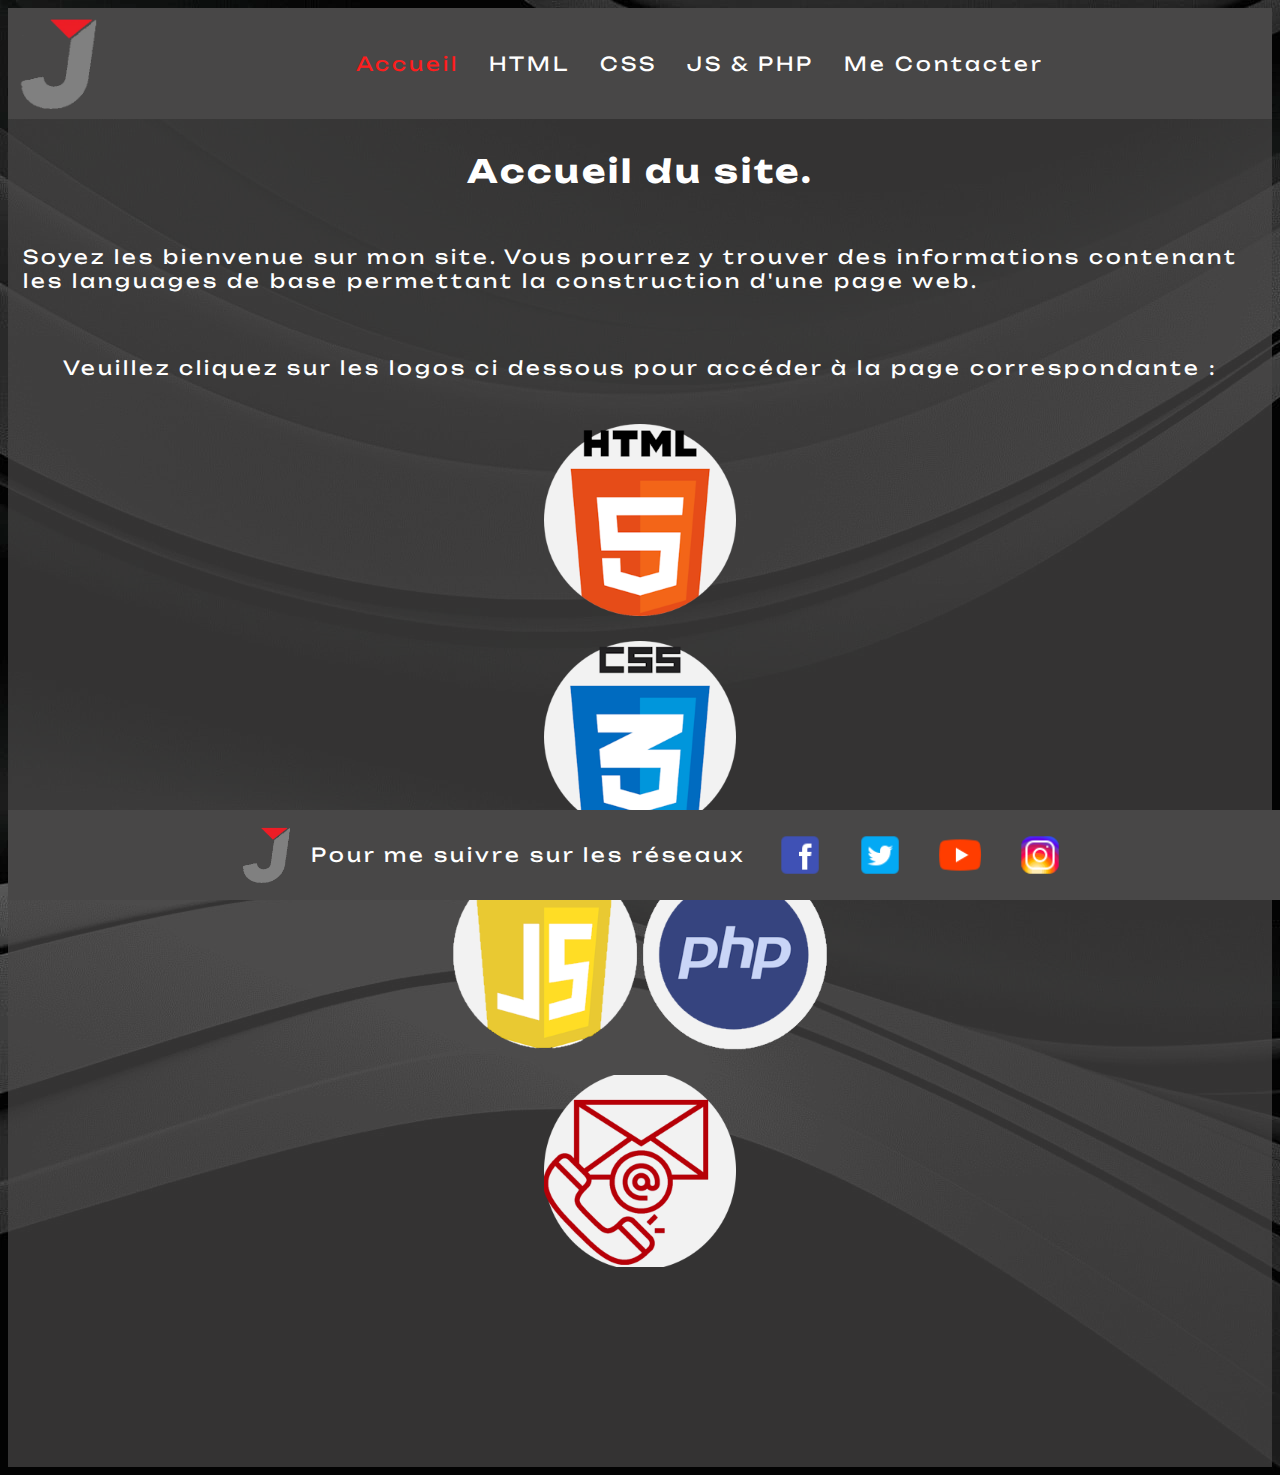
<file: index.html>
<!DOCTYPE html>
<html lang="fr">

<head>
    <meta charset="UTF-8">
    <meta name="viewport" content="width=device-width, initial-scale=1.0">
    <title>Page d'accueil</title>
    <link rel="stylesheet" href="./assets/css/style.css">
    <link rel="stylesheet" href="./assets/css/mainindex.css">
</head>

<body>
    <header>
        <img src="./assets/images/my_logo.webp" alt="Logo du site">
        <nav id="nav_bar">
            <ul>
                <li class="onglet_basic_active"><a href="./index.html">Accueil</a></li>
                <!-- class="onglet_basic_active" a changer à chaque page-->
                <li class="onglet_basic"><a href="./pages/2HTMLExplique.html">HTML</a></li>
                <li class="onglet_basic"><a href="./pages/3CSSExplique.html">CSS</a></li>
                <li class="onglet_basic"><a href="./pages/4JSPHP.html">JS & PHP</a></li>
                <li class="onglet_basic"><a href="./pages/5Contact.html">Me Contacter</a></li>
            </ul>
        </nav>
    </header>
    <main>
        <h1>Accueil du site.</h1>

        <div>
            <p>Soyez les bienvenue sur mon site. Vous pourrez y trouver des informations contenant les languages de base
                permettant la construction d'une page web.</p>
        </div>
        <div>
            <p>Veuillez cliquez sur les logos ci dessous pour accéder à la page correspondante :</p>
        </div>
        <div><a href="./pages/2HTMLExplique.html">
                <img src="./assets/images/html_logo.png" alt="logo-html">
            </a></div>
        <div><a href="./pages/3CSSExplique.html">
                <img src="/assets/images/css_logo.png" alt="logo-css">
            </a></div>
        <div><a href="./pages/4JSPHP.html">
                <img src="/assets/images/jsphp-logo.png" alt="logo-css">
            </a></div>
        <div><a href="./pages/5Contact.html">
                <img src="/assets/images/contactez-nous.png" alt="logo-contact">
            </a></div>



    </main>
    <footer>
        <img class="logodusite" src="./assets/images/my_logo.webp" alt="Logo du site">
        <p>Pour me suivre sur les réseaux</p>
        <ul class="sociaux">
            <li><a href="https://www.facebook.com/" target="_blank"><img src="./assets/images/logo-facebook.png"
                        alt="Facebook"></a></li>
            <li><a href="https://twitter.com/" target="_blank"><img src="./assets/images/logo-twiter.png"
                        alt="Twitter"></a></li>
            <li><a href="https://www.youtube.com/" target="_blank"><img src="./assets/images/logo-youtube.png"
                        alt="Youtube"></a></li>
            <li><a href="https://www.instagram.com/" target="_blank"><img src="./assets/images/logo-instagram.png"
                        alt="Instagram"></a></li>
        </ul>

    </footer>
</body>

</html>
</file>
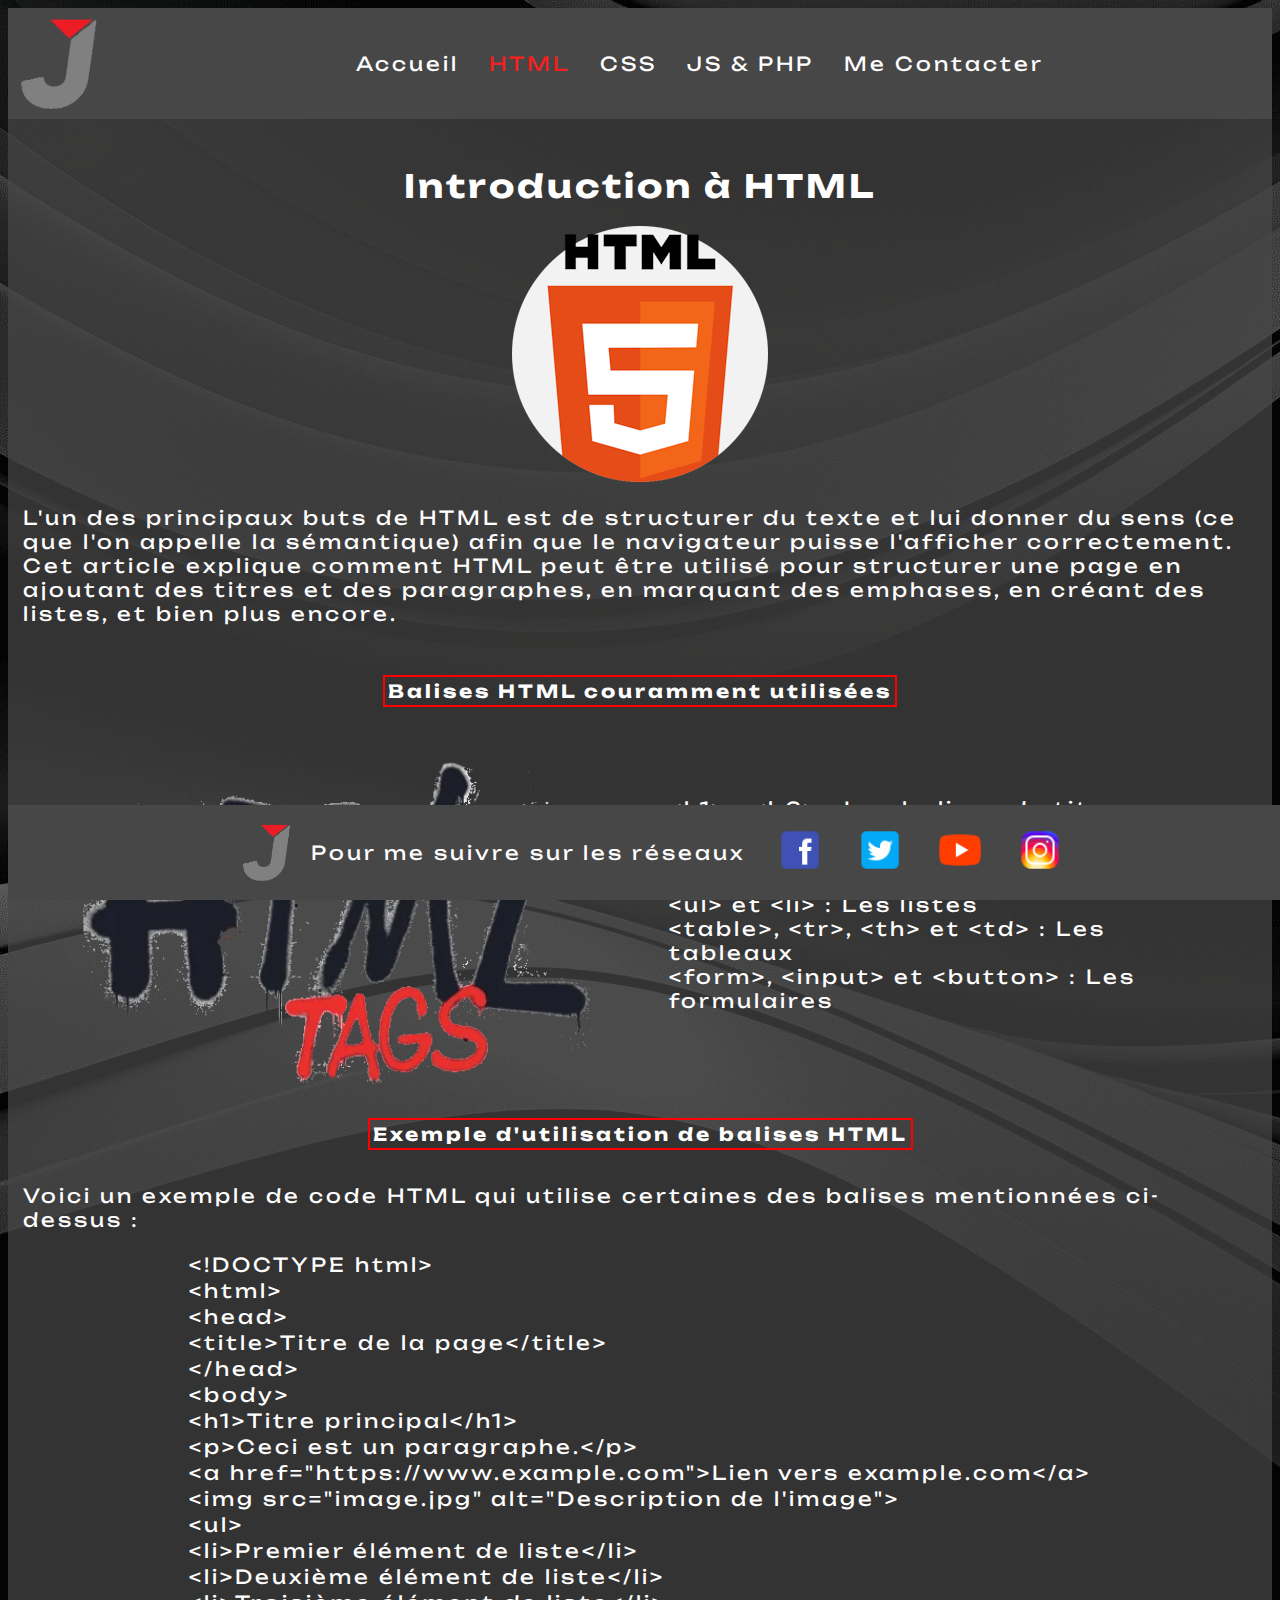
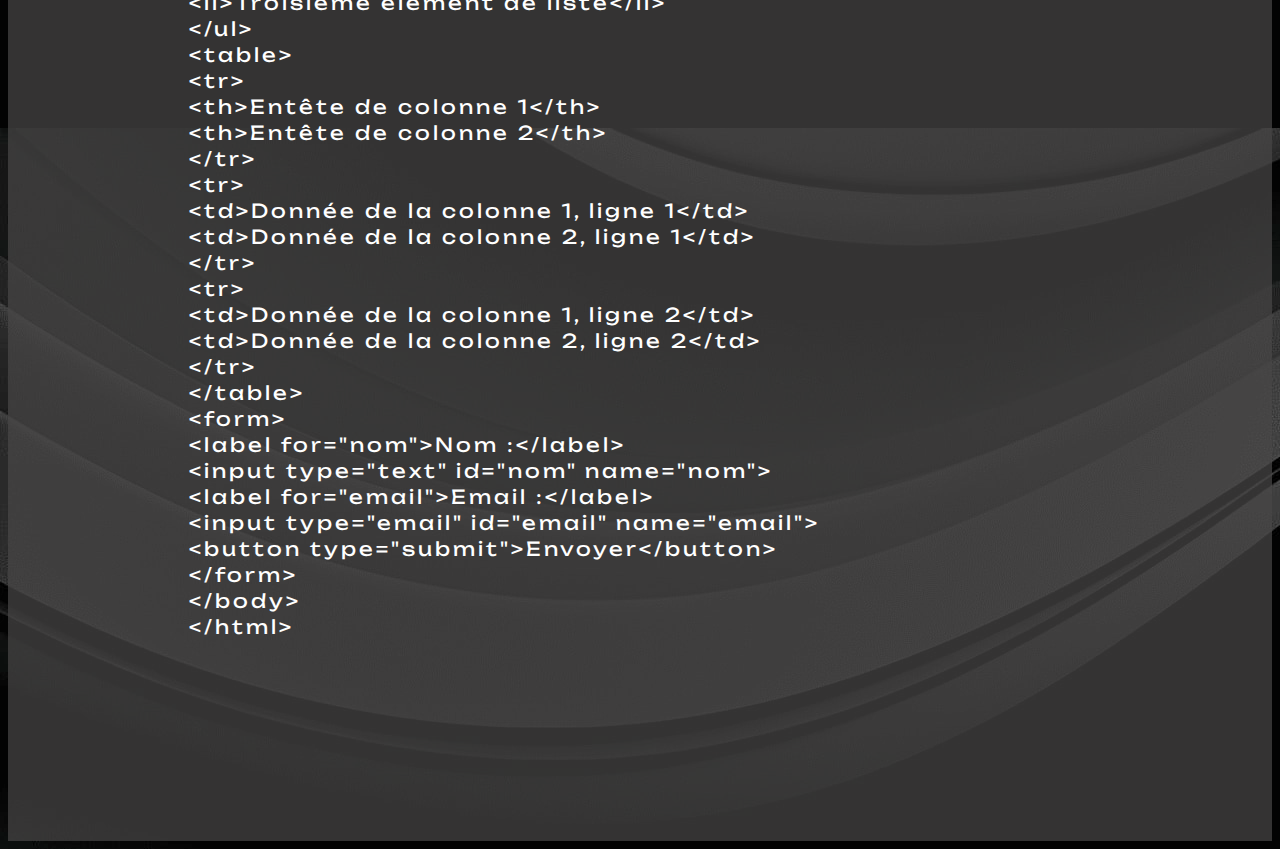
<file: pages/2HTMLExplique.html>
<!DOCTYPE html>
<html lang="fr">

<head>
    <meta charset="UTF-8">
    <meta name="viewport" content="width=device-width, initial-scale=1.0">
    <title>HTML</title>
    <link rel="stylesheet" href="../assets/css/style.css">
    <link rel="stylesheet" href="../assets/css/mainp2.css">

</head>

<body>
    <header>
        <img src="../assets/images/my_logo.webp" alt="Logo du site">
        <nav id="nav_bar">
            <ul>
                <li class="onglet_basic"><a href="/index.html">Accueil</a></li>
                <!-- class="onglet_basic_active" a changer à chaque page-->
                <li class="onglet_basic_active"><a href="./2HTMLExplique.html">HTML</a></li>
                <li class="onglet_basic"><a href="./3CSSExplique.html">CSS</a></li>
                <li class="onglet_basic"><a href="./4JSPHP.html">JS & PHP</a></li>
                <li class="onglet_basic"><a href="./5Contact.html">Me Contacter</a></li>
            </ul>
        </nav>
    </header>
    <main>
        <section>
            <h1>Introduction à HTML</h1>
            <div>
                <img src="../assets/images/html_logo.png" alt="Logo HTML">
            </div>
            <p>L'un des principaux buts de HTML est de structurer du texte et lui donner du sens (ce que l'on appelle la
                sémantique) afin que le navigateur puisse l'afficher correctement. Cet article explique comment HTML
                peut être utilisé pour structurer une page en ajoutant des titres et des paragraphes, en marquant des
                emphases, en créant des listes, et bien plus encore.</p>
        </section>
        <section class="language_HTML_tags">
            <h2>Balises HTML couramment utilisées</h2>
            <div><img src="../assets/images/html_tags.jpg" alt="Stylised HTLM Tags picture">
                <ul>
                    <li>&lt;h1&gt; - &lt;h6&gt; : Les balises de titre</li>
                    <li>&lt;p&gt; : Les paragraphes</li>
                    <li>&lt;a&gt; : Les liens</li>
                    <li>&lt;img&gt; : Les images</li>
                    <li>&lt;ul&gt; et &lt;li&gt; : Les listes</li>
                    <li>&lt;table&gt;, &lt;tr&gt;, &lt;th&gt; et &lt;td&gt; : Les tableaux</li>
                    <li>&lt;form&gt;, &lt;input&gt; et &lt;button&gt; : Les formulaires</li>
                </ul>
            </div>
        </section>
        <section>
            <h2>Exemple d'utilisation de balises HTML</h2>
            <p>Voici un exemple de code HTML qui utilise certaines des balises mentionnées ci-dessus :</p>
            <!-- &lt; = plus que (less than) &gt; = moins que (greater than) -->
            <table>
                <tr>
                    <td>&lt;!DOCTYPE html&gt;</td>
                </tr>
                <tr>
                    <td>&lt;html&gt;</td>
                </tr>
                <tr>
                    <td>&lt;head&gt;</td>
                </tr>
                <tr>
                    <td>&lt;title&gt;Titre de la page&lt;/title&gt;</td>
                </tr>
                <tr>
                    <td>&lt;/head&gt;</td>
                </tr>
                <tr>
                    <td>&lt;body&gt;</td>
                </tr>
                <tr>
                    <td>&lt;h1&gt;Titre principal&lt;/h1&gt;</td>
                </tr>
                <tr>
                    <td>&lt;p&gt;Ceci est un paragraphe.&lt;/p&gt;</td>
                </tr>
                <tr>
                    <td>&lt;a href="https://www.example.com"&gt;Lien vers example.com&lt;/a&gt;</td>
                </tr>
                <tr>
                    <td>&lt;img src="image.jpg" alt="Description de l'image"&gt;</td>
                </tr>
                <tr>
                    <td>&lt;ul&gt;</td>
                </tr>
                <tr>
                    <td>&lt;li&gt;Premier élément de liste&lt;/li&gt;</td>
                </tr>
                <tr>
                    <td>&lt;li&gt;Deuxième élément de liste&lt;/li&gt;</td>
                </tr>
                <tr>
                    <td>&lt;li&gt;Troisième élément de liste&lt;/li&gt;</td>
                </tr>
                <tr>
                    <td>&lt;/ul&gt;</td>
                </tr>
                <tr>
                    <td>&lt;table&gt;</td>
                </tr>
                <tr>
                    <td>&lt;tr&gt;</td>
                </tr>
                <tr>
                    <td>&lt;th&gt;Entête de colonne 1&lt;/th&gt;</td>
                </tr>
                <tr>
                    <td>&lt;th&gt;Entête de colonne 2&lt;/th&gt;</td>
                </tr>
                <tr>
                    <td>&lt;/tr&gt;</td>
                </tr>
                <tr>
                    <td>&lt;tr&gt;</td>
                </tr>
                <tr>
                    <td>&lt;td&gt;Donnée de la colonne 1, ligne 1&lt;/td&gt;</td>
                </tr>
                <tr>
                    <td>&lt;td&gt;Donnée de la colonne 2, ligne 1&lt;/td&gt;</td>
                </tr>
                <tr>
                    <td>&lt;/tr&gt;</td>
                </tr>
                <tr>
                    <td>&lt;tr&gt;</td>
                </tr>
                <tr>
                    <td>&lt;td&gt;Donnée de la colonne 1, ligne 2&lt;/td&gt;</td>
                </tr>
                <tr>
                    <td>&lt;td&gt;Donnée de la colonne 2, ligne 2&lt;/td&gt;</td>
                </tr>
                <tr>
                    <td>&lt;/tr&gt;</td>
                </tr>
                <tr>
                    <td>&lt;/table&gt;</td>
                </tr>
                <tr>
                    <td>&lt;form&gt;</td>
                </tr>
                <tr>
                    <td>&lt;label for="nom"&gt;Nom :&lt;/label&gt;</td>
                </tr>
                <tr>
                    <td>&lt;input type="text" id="nom" name="nom"&gt;</td>
                </tr>
                <tr>
                    <td>&lt;label for="email"&gt;Email :&lt;/label&gt;</td>
                </tr>
                <tr>
                    <td>&lt;input type="email" id="email" name="email"&gt;</td>
                </tr>
                <tr>
                    <td>&lt;button type="submit"&gt;Envoyer&lt;/button&gt;</td>
                </tr>
                <tr>
                    <td>&lt;/form&gt;</td>
                </tr>
                <tr>
                    <td>&lt;/body&gt;</td>
                </tr>
                <tr>
                    <td>&lt;/html&gt;</td>
                </tr>
            </table>
        </section>

    </main>
    <footer>
        <img class="logodusite" src="../assets/images/my_logo.webp" alt="Logo du site">
        <p>Pour me suivre sur les réseaux</p>
        <ul class="sociaux">
            <li><a href="https://www.facebook.com/" target="_blank"><img src="../assets/images/logo-facebook.png"
                        alt="Facebook"></a></li>
            <li><a href="https://twitter.com/" target="_blank"><img src="../assets/images/logo-twiter.png"
                        alt="Twitter"></a></li>
            <li><a href="https://www.youtube.com/" target="_blank"><img src="../assets/images/logo-youtube.png"
                        alt="Youtube"></a></li>
            <li><a href="https://www.instagram.com/" target="_blank"><img src="../assets/images/logo-instagram.png"
                        alt="Instagram"></a></li>
        </ul>
    </footer>
</body>

</html>
</file>
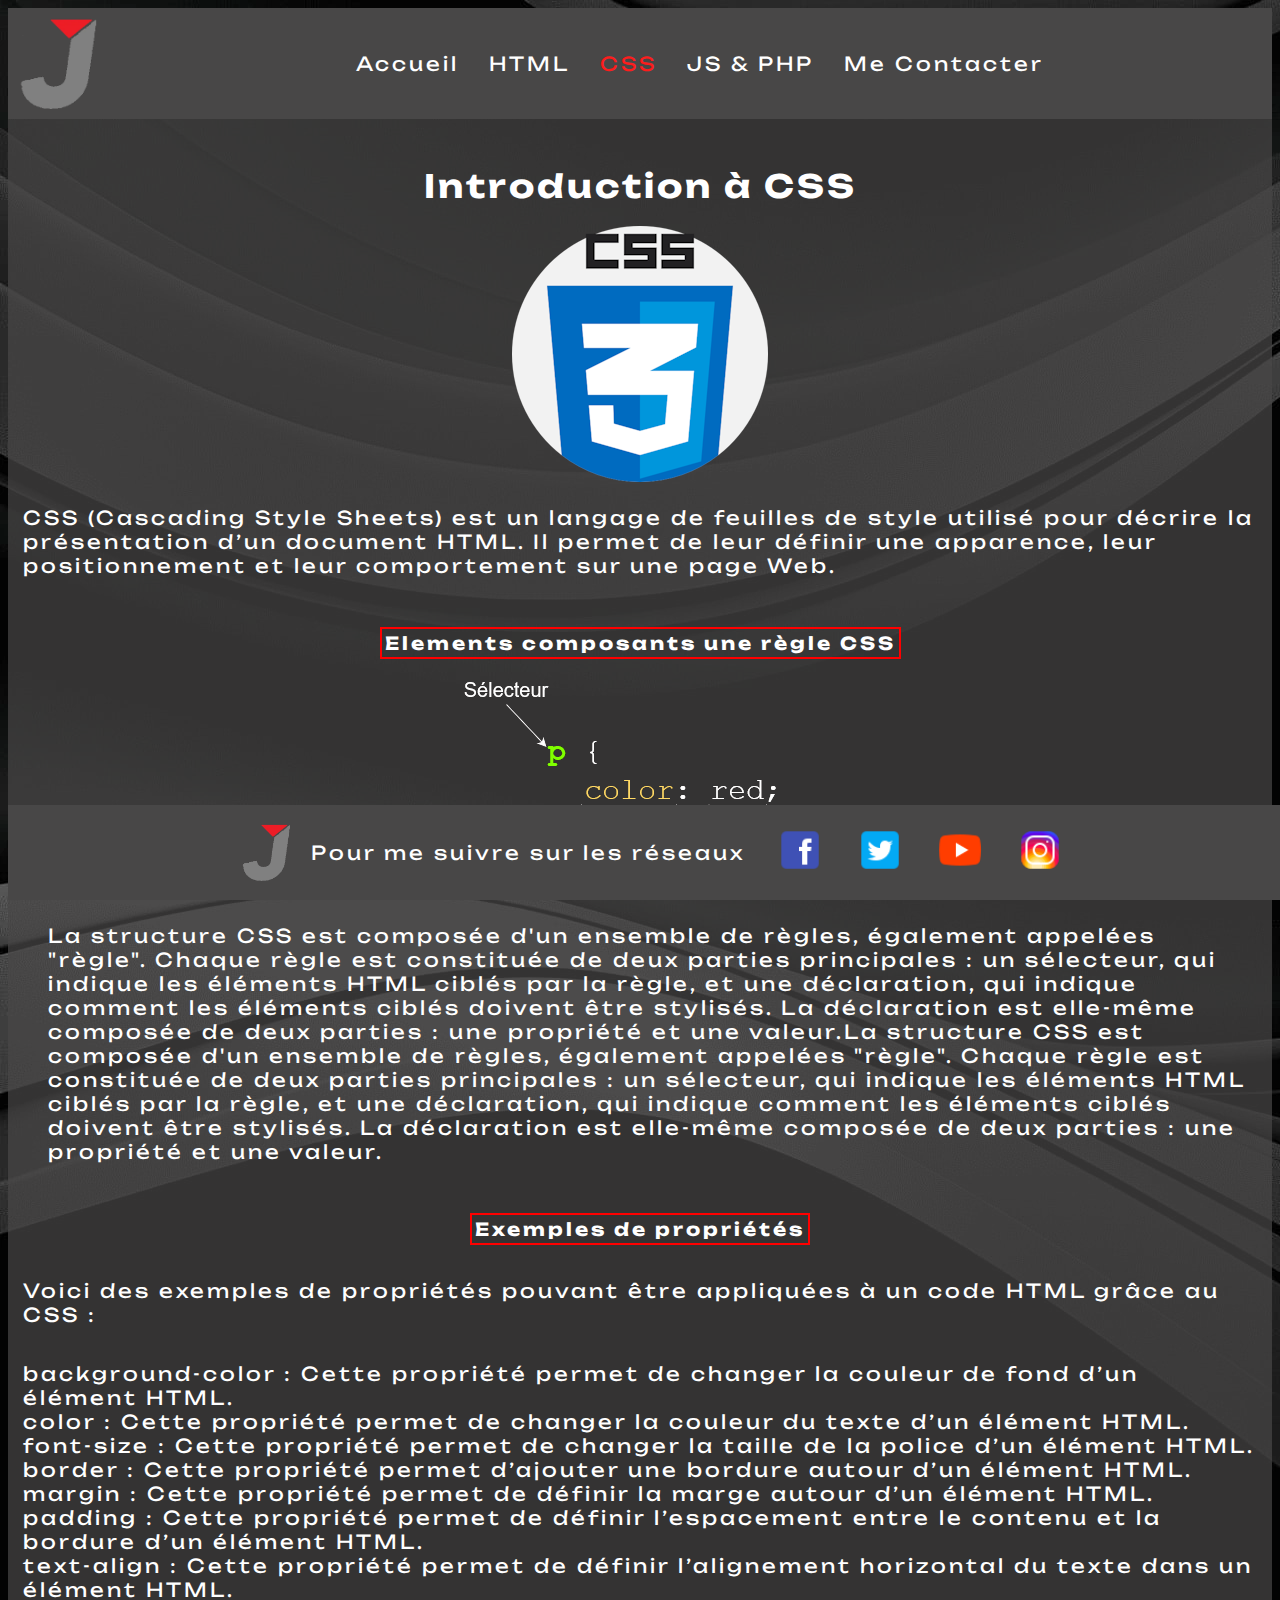
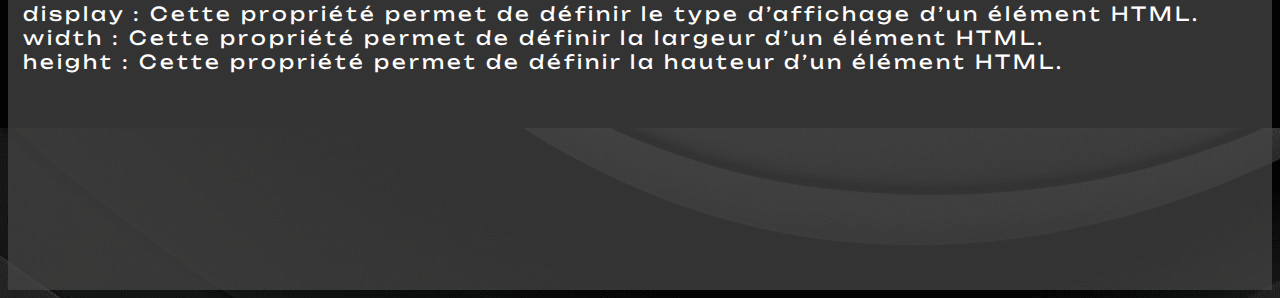
<file: pages/3CSSExplique.html>
<!DOCTYPE html>
<html lang="fr">

<head>
    <meta charset="UTF-8">
    <meta name="viewport" content="width=device-width, initial-scale=1.0">
    <title>CSS</title>
    <link rel="stylesheet" href="../assets/css/style.css">
    <link rel="stylesheet" href="../assets/css/mainp3.css">

</head>

<body>
    <header>
        <img src="../assets/images/my_logo.webp" alt="Logo du site">
        <nav id="nav_bar">
            <ul>
                <li class="onglet_basic"><a href="/index.html">Accueil</a></li>
                <!-- class="onglet_basic_active" a changer à chaque page-->
                <li class="onglet_basic"><a href="./2HTMLExplique.html">HTML</a></li>
                <li class="onglet_basic_active"><a href="./3CSSExplique.html">CSS</a></li>
                <li class="onglet_basic"><a href="./4JSPHP.html">JS & PHP</a></li>
                <li class="onglet_basic"><a href="./5Contact.html">Me Contacter</a></li>
            </ul>
        </nav>
    </header>
    <main>
        <section>
            <h1>Introduction à CSS</h1>
            <div>
                <img src="../assets/images/css_logo.png" alt="IMG placeholder">
            </div>
            <p>CSS (Cascading Style Sheets) est un langage de feuilles de style utilisé pour décrire la présentation
                d’un document HTML. Il permet de leur définir une apparence, leur positionnement et leur comportement
                sur une page Web.</p>
        </section>
        <section class="language_CSS_tags">
            <h2>Elements composants une règle CSS</h2>
            <div><img src="../assets/images/diagramme_css.png" alt="diagramme css">
                <p>
                    La structure CSS est composée d'un ensemble de règles, également appelées "règle".
                    Chaque règle est constituée de deux parties principales : un sélecteur, qui indique les éléments
                    HTML ciblés par la règle, et une déclaration, qui indique comment les éléments ciblés doivent être
                    stylisés. La déclaration est elle-même composée de deux parties : une propriété et une valeur.La
                    structure CSS est composée d'un ensemble de règles, également appelées "règle". Chaque règle est
                    constituée de deux parties principales : un sélecteur, qui indique les éléments HTML ciblés par la
                    règle, et une déclaration, qui indique comment les éléments ciblés doivent être stylisés. La
                    déclaration est elle-même composée de deux parties : une propriété et une valeur. </p>
            </div>
        </section>
        <section>
            <h2>Exemples de propriétés</h2>
            <p>Voici des exemples de propriétés pouvant être appliquées à un code HTML grâce au CSS :</p>
            <!-- &lt; = plus que (less than) &gt; = moins que (greater than) -->
            <ul>
                <li>background-color : Cette propriété permet de changer la couleur de fond d’un élément HTML.</li>
                <li>color : Cette propriété permet de changer la couleur du texte d’un élément HTML.</li>
                <li>font-size : Cette propriété permet de changer la taille de la police d’un élément HTML.</li>
                <li>border : Cette propriété permet d’ajouter une bordure autour d’un élément HTML.</li>
                <li>margin : Cette propriété permet de définir la marge autour d’un élément HTML.</li>
                <li>padding : Cette propriété permet de définir l’espacement entre le contenu et la bordure d’un élément
                    HTML.</li>
                <li>text-align : Cette propriété permet de définir l’alignement horizontal du texte dans un élément
                    HTML.</li>
                <li>display : Cette propriété permet de définir le type d’affichage d’un élément HTML.</li>
                <li>width : Cette propriété permet de définir la largeur d’un élément HTML.</li>
                <li>height : Cette propriété permet de définir la hauteur d’un élément HTML.</li>
            </ul>
        </section>

    </main>
    <footer>
        <img class="logodusite" src="../assets/images/my_logo.webp" alt="Logo du site">
        <p>Pour me suivre sur les réseaux</p>
        <ul class="sociaux">
            <li><a href="https://www.facebook.com/" target="_blank"><img src="../assets/images/logo-facebook.png"
                        alt="Facebook"></a></li>
            <li><a href="https://twitter.com/" target="_blank"><img src="../assets/images/logo-twiter.png"
                        alt="Twitter"></a></li>
            <li><a href="https://www.youtube.com/" target="_blank"><img src="../assets/images/logo-youtube.png"
                        alt="Youtube"></a></li>
            <li><a href="https://www.instagram.com/" target="_blank"><img src="../assets/images/logo-instagram.png"
                        alt="Instagram"></a></li>
        </ul>
    </footer>
</body>

</html>
</file>
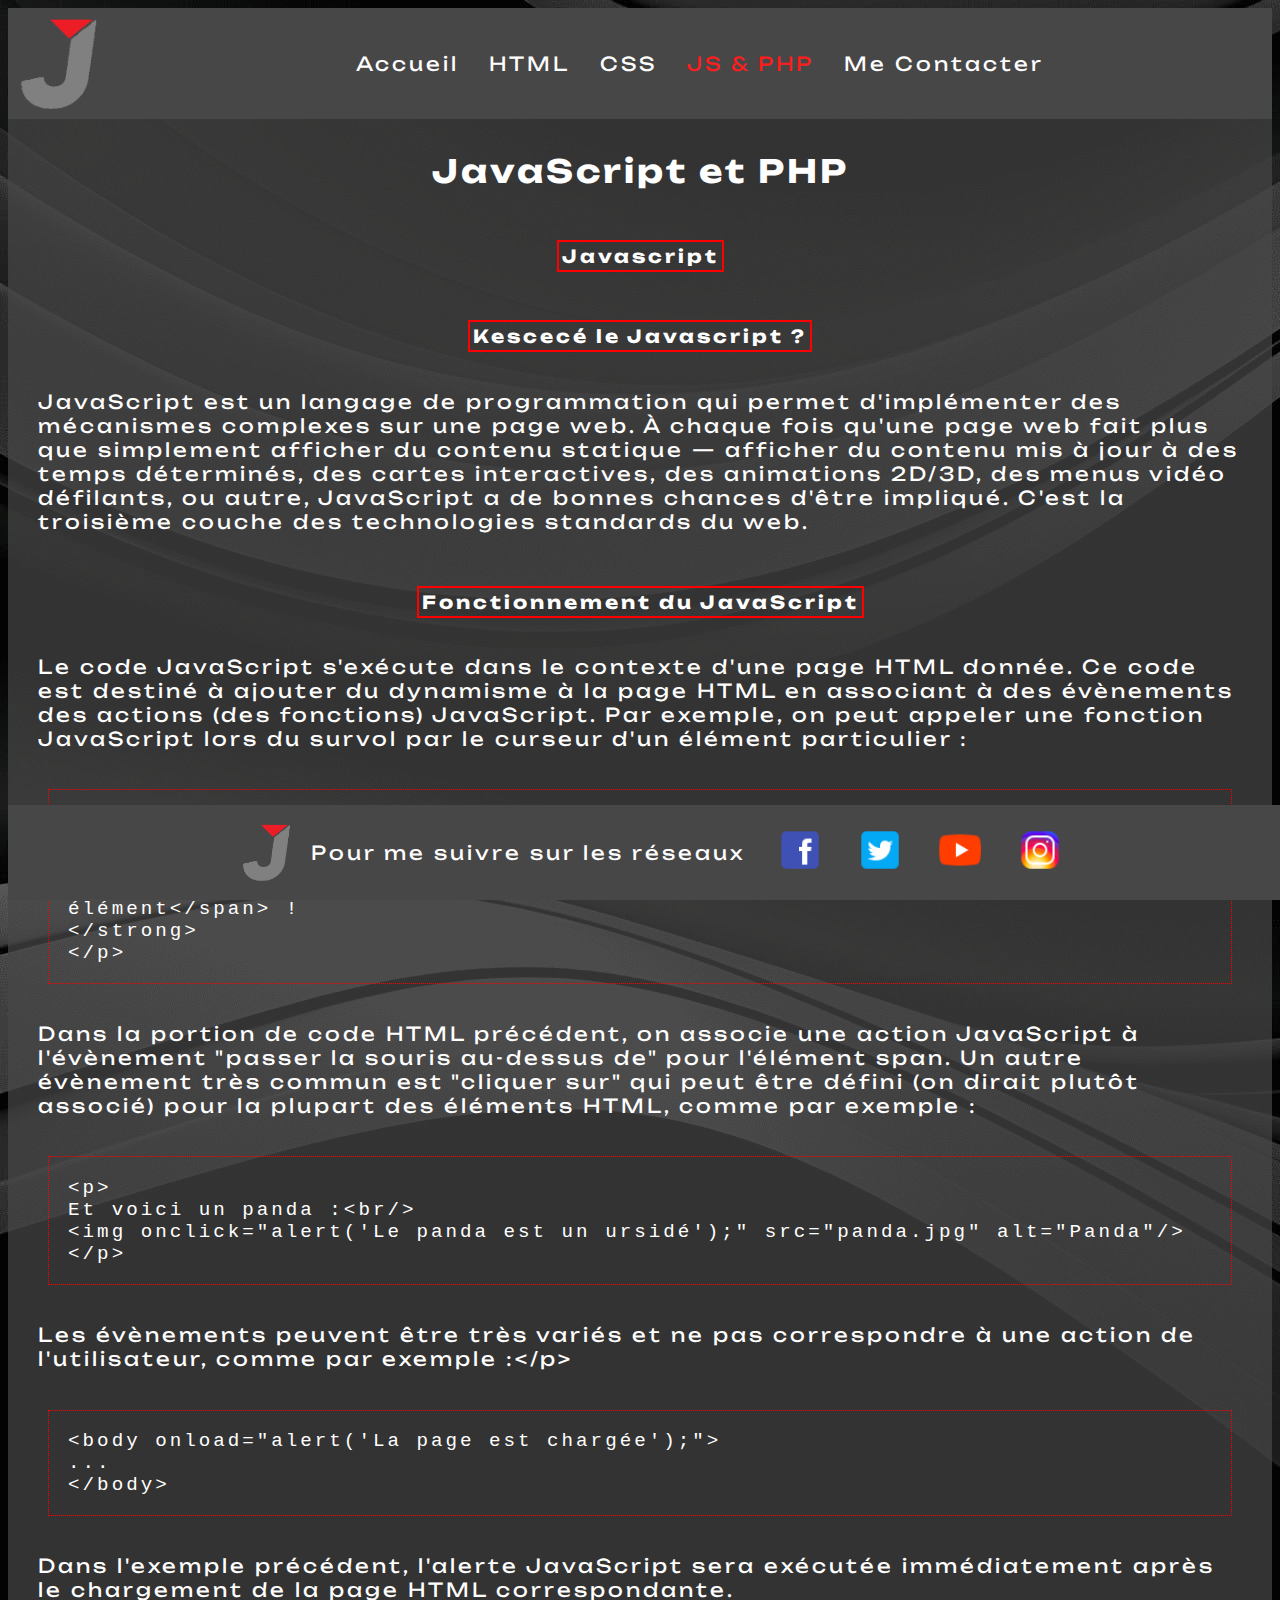
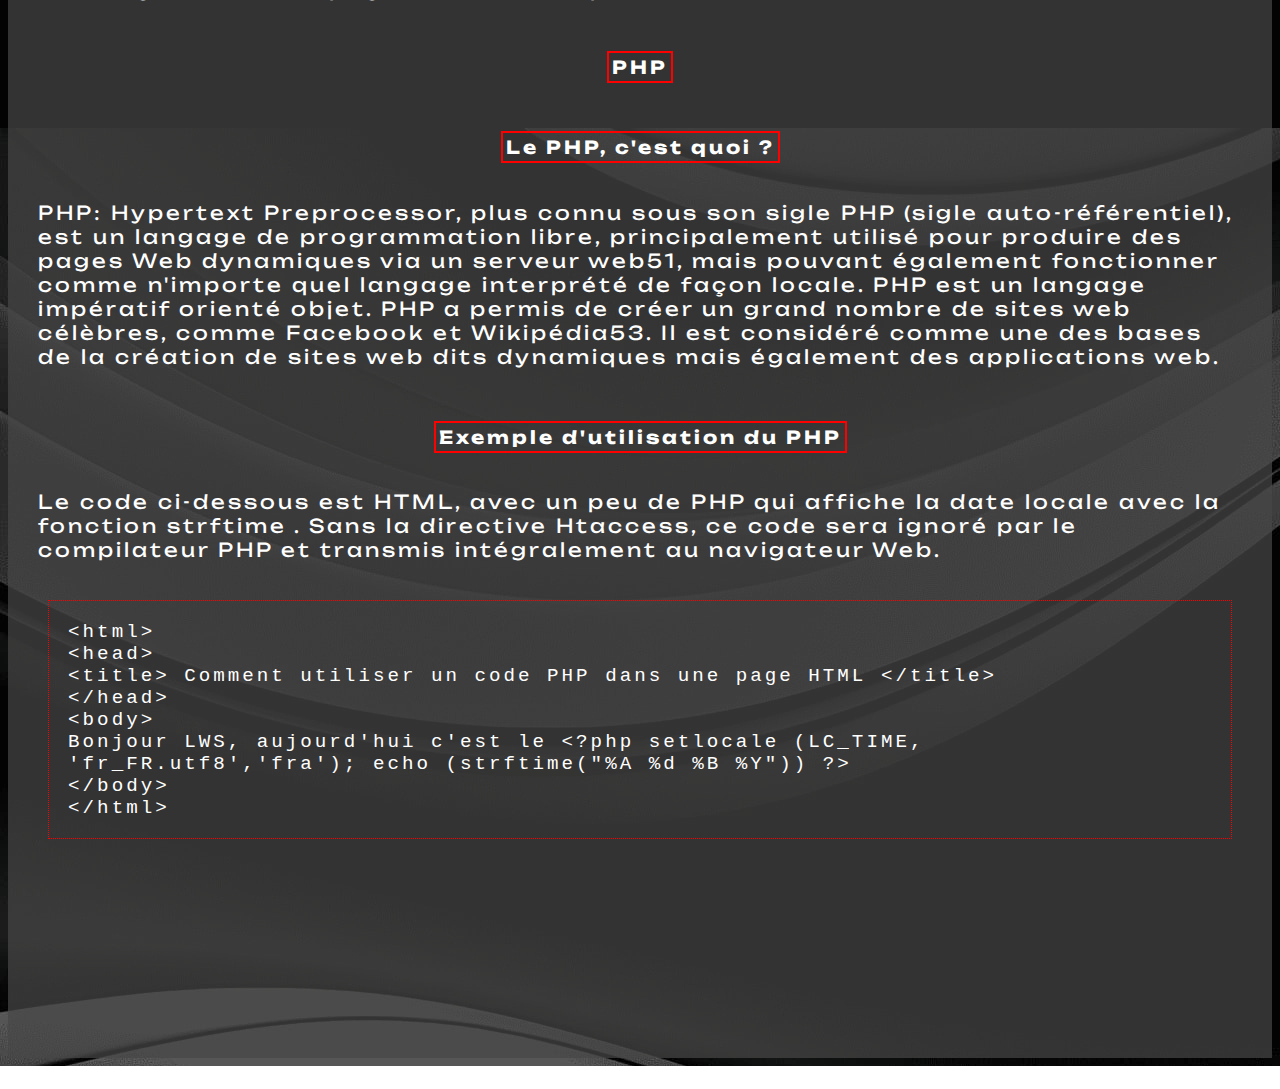
<file: pages/4JSPHP.html>
<!DOCTYPE html>
<html lang="fr">

<head>
    <meta charset="UTF-8">
    <meta name="viewport" content="width=device-width, initial-scale=1.0">
    <title>JSPHP</title>
    <link rel="stylesheet" href="../assets/css/style.css">
    <link rel="stylesheet" href="../assets/css/mainp4.css">
</head>

<body>
    <header>
        <img src="../assets/images/my_logo.webp" alt="Logo du site">
        <nav id="nav_bar">
            <ul>
                <li class="onglet_basic"><a href="/index.html">Accueil</a></li>
                <!-- class="onglet_basic_active" a changer à chaque page-->
                <li class="onglet_basic"><a href="./2HTMLExplique.html">HTML</a></li>
                <li class="onglet_basic"><a href="./3CSSExplique.html">CSS</a></li>
                <li class="onglet_basic_active"><a href="./4JSPHP.html">JS & PHP</a></li>
                <li class="onglet_basic"><a href="./5Contact.html">Me Contacter</a></li>
            </ul>
        </nav>
    </header>
    <main>
        <h1>JavaScript et PHP</h1>
        <section>
            <h2>Javascript</h2>
            <article>
                <h3>Kescecé le Javascript ?</h3>
                <p>JavaScript est un langage de programmation qui permet d'implémenter des mécanismes complexes sur une
                    page web. À chaque fois qu'une page web fait plus que simplement afficher du contenu statique —
                    afficher du contenu mis à jour à des temps déterminés, des cartes interactives, des animations
                    2D/3D, des menus vidéo défilants, ou autre, JavaScript a de bonnes chances d'être impliqué. C'est la
                    troisième couche des technologies standards du web.</p>
            </article>
            <article>
                <h3>Fonctionnement du JavaScript</h3>
                <p>Le code JavaScript s'exécute dans le contexte d'une page HTML donnée. Ce code est destiné à ajouter
                    du dynamisme à la page HTML en associant à des évènements des actions (des fonctions) JavaScript.
                    Par exemple, on peut appeler une fonction JavaScript lors du survol par le curseur d'un élément
                    particulier : </p>
                <pre>&lt;p&gt;
Attention, ne passez pas le curseur au dessus de
&lt;strong&gt;
&lt;span onmouseover="alert('Qu\'est-ce que je viens de dire ?!');">cet élément&lt;/span&gt; !
&lt;/strong&gt;
&lt;/p&gt;</pre>
                <p>Dans la portion de code HTML précédent, on associe une action JavaScript à l'évènement "passer la
                    souris au-dessus de" pour l'élément span. Un autre évènement très commun est "cliquer sur" qui peut
                    être défini (on dirait plutôt associé) pour la plupart des éléments HTML, comme par exemple : </p>
                <pre>&lt;p&gt;
Et voici un panda :&lt;br/&gt;
&lt;img onclick="alert('Le panda est un ursidé');" src="panda.jpg" alt="Panda"/&gt;
&lt;/p&gt;</pre>
                <p>Les évènements peuvent être très variés et ne pas correspondre à une action de l'utilisateur, comme
                    par exemple :&lt;/p&gt;
                <pre>&lt;body onload="alert('La page est chargée');"&gt;
...
&lt;/body&gt;</pre>
                <p>Dans l'exemple précédent, l'alerte JavaScript sera exécutée immédiatement après le chargement de la
                    page HTML correspondante. </p>
            </article>
        </section>
        <section>
            <h2>PHP</h2>
            <article>
                <h3>Le PHP, c'est quoi ?</h3>
                <p>PHP: Hypertext Preprocessor, plus connu sous son sigle PHP (sigle auto-référentiel), est un langage
                    de programmation libre, principalement utilisé pour produire des pages Web dynamiques via un
                    serveur web51, mais pouvant également fonctionner comme n'importe quel langage interprété de façon
                    locale. PHP est un langage impératif orienté objet.
                    PHP a permis de créer un grand nombre de sites web célèbres, comme Facebook et Wikipédia53. Il est
                    considéré comme une des bases de la création de sites web dits dynamiques mais également des
                    applications web. </p>
            </article>
            <article>
                <h3>Exemple d'utilisation du PHP</h3>
                <p>Le code ci-dessous est HTML, avec un peu de PHP qui affiche la date locale avec la fonction strftime
                    .
                    Sans la directive Htaccess, ce code sera ignoré par le compilateur PHP et transmis intégralement au
                    navigateur Web.</p>
                <pre>&lt;html&gt;
&lt;head> 
&lt;title> Comment utiliser un code PHP dans une page HTML &lt;/title&gt;
&lt;/head&gt;
&lt;body&gt;
Bonjour LWS, aujourd'hui c'est le &lt;?php setlocale (LC_TIME, 'fr_FR.utf8','fra'); echo (strftime("%A %d %B %Y")) ?&gt;
&lt;/body&gt;
&lt;/html&gt;</pre>
            </article>
        </section>
    </main>


    <footer>
        <img class="logodusite" src="../assets/images/my_logo.webp" alt="Logo du site">
        <p>Pour me suivre sur les réseaux</p>
        <ul class="sociaux">
            <li><a href="https://www.facebook.com/" target="_blank"><img src="../assets/images/logo-facebook.png"
                        alt="Facebook"></a></li>
            <li><a href="https://twitter.com/" target="_blank"><img src="../assets/images/logo-twiter.png"
                        alt="Twitter"></a></li>
            <li><a href="https://www.youtube.com/" target="_blank"><img src="../assets/images/logo-youtube.png"
                        alt="Youtube"></a></li>
            <li><a href="https://www.instagram.com/" target="_blank"><img src="../assets/images/logo-instagram.png"
                        alt="Instagram"></a></li>
        </ul>
    </footer>
</body>

</html>
</file>
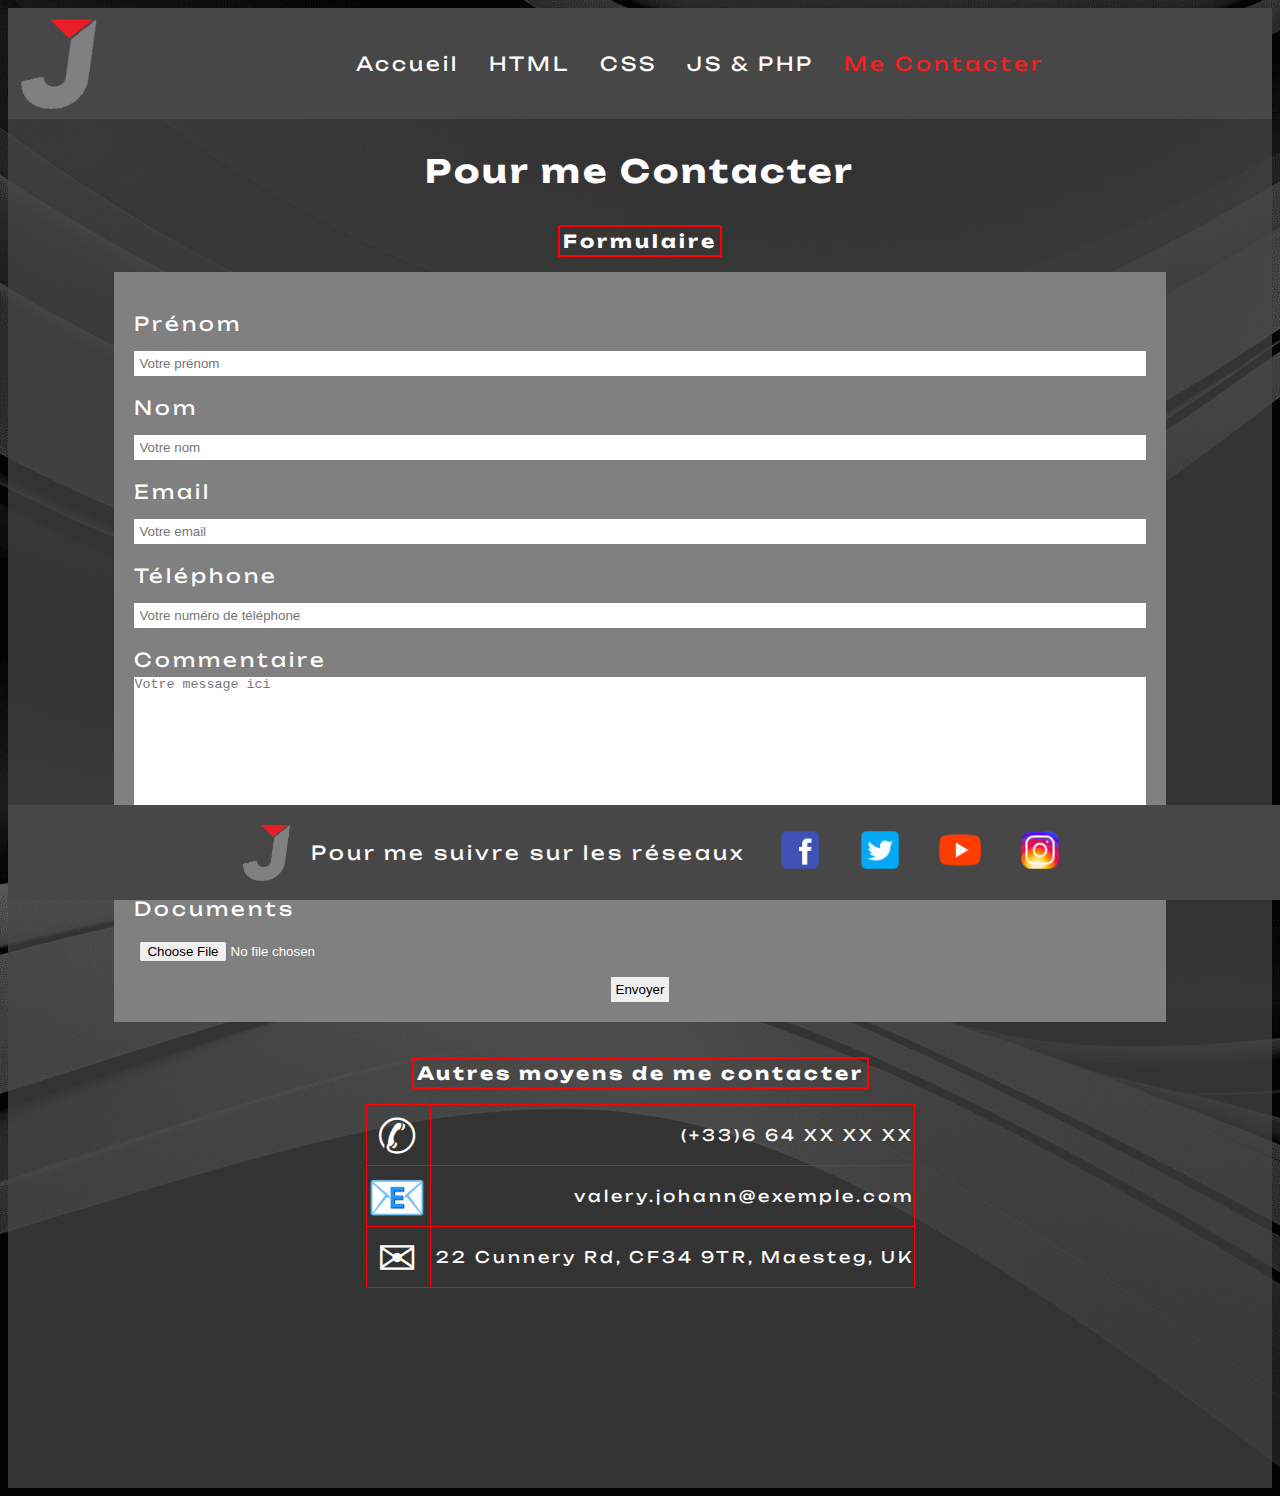
<file: pages/5Contact.html>
<!DOCTYPE html>
<html lang="fr">

<head>
    <meta charset="UTF-8">
    <meta name="viewport" content="width=device-width, initial-scale=1.0">
    <title>Page d'accueil</title>
    <link rel="stylesheet" href="../assets/css/style.css">
    <link rel="stylesheet" href="../assets/css/mainp5.css">

</head>

<body>
    <header>
        <img src="../assets/images/my_logo.webp" alt="Logo du site">
        <nav id="nav_bar">
            <ul>
                <li class="onglet_basic"><a href="/index.html">Accueil</a></li>
                <!-- class="onglet_basic_active" a changer à chaque page-->
                <li class="onglet_basic"><a href="./2HTMLExplique.html">HTML</a></li>
                <li class="onglet_basic"><a href="./3CSSExplique.html">CSS</a></li>
                <li class="onglet_basic"><a href="./4JSPHP.html">JS & PHP</a></li>
                <li class="onglet_basic_active"><a href="./5Contact.html">Me Contacter</a></li>
            </ul>
        </nav>
    </header>
    <main>
        <h1>Pour me Contacter</h1>

        <h2>Formulaire</h2>
        <form action="form.php"> <!-- form.php à créer pour l'envoi -->

            <div class="label-input-group">
                <label for="surname">Prénom</label>
                <input type="text" id="surname" name="firstname" placeholder="Votre prénom">
            </div>
            <div class="label-input-group">
                <label for="name">Nom</label>
                <input type="text" id="name" name="lastname" placeholder="Votre nom">
            </div>
            <div class="label-input-group">
                <label for="email">Email</label>
                <input type="text" id="email" name="email" placeholder="Votre email">
            </div>
            <div class="label-input-group">
                <label for="phone">Téléphone</label>
                <input type="tel" id="phone" name="phone" placeholder="Votre numéro de téléphone">
            </div>
            <div class="label-input-group">
                <label for="comment">Commentaire</label>
                <textarea id="comment" name="comment" placeholder="Votre message ici"
                    style="min-height:200px"></textarea>
            </div>
            <div class="label-input-group">
                <label for="file">Documents</label>
                <input type="file" id="file" name="file">
            </div>
            <input type="submit" value="Envoyer">

        </form>

        <h2>Autres moyens de me contacter</h2>

        <table>
            <tr>
                <td>&#x2706;</td>
                <td> (+33)6 64 XX XX XX</td>
            </tr>
            <tr>
                <td>&#128231;</td>
                <td>valery.johann@exemple.com</td>
            </tr>
            <tr>
                <td>&#9993;</td>
                <td>22 Cunnery Rd, CF34 9TR, Maesteg, UK</td>
            </tr>
        </table>
    </main>


    <footer>
        <img class="logodusite" src="../assets/images/my_logo.webp" alt="Logo du site">
        <p>Pour me suivre sur les réseaux</p>
        <ul class="sociaux">
            <li><a href="https://www.facebook.com/" target="_blank"><img src="../assets/images/logo-facebook.png"
                        alt="Facebook"></a></li>
            <li><a href="https://twitter.com/" target="_blank"><img src="../assets/images/logo-twiter.png"
                        alt="Twitter"></a></li>
            <li><a href="https://www.youtube.com/" target="_blank"><img src="../assets/images/logo-youtube.png"
                        alt="Youtube"></a></li>
            <li><a href="https://www.instagram.com/" target="_blank"><img src="../assets/images/logo-instagram.png"
                        alt="Instagram"></a></li>
        </ul>
    </footer>
</body>

</html>
</file>
<file: assets/css/style.css>
@font-face {
    font-family: "Unbounded";
    font-weight: normal;
    src: url(/assets/fonts/Unbounded/Unbounded-Regular.ttf);
}

@font-face {
    font-family: "Unbounded";
    font-weight: bold;
    src: url(/assets/fonts/Unbounded/Unbounded-Bold.ttf);
}

* {
    padding: 0;
    border: 0;
}

header,
footer {
    width: 100%;
}

main {
    width: 100%;
}

/* @media screen and (min-width: 768px) Code version pleine responsive */
@media screen and (min-width: 830px) {
    body {
        background-image: url("../images/bg.webp");
        /* background-image: url("../images/bg.webp"); */
        /* background-image: url("../images/bg_lighter.webp"); */
        font-family: "Unbounded";
        font-size: 1.2rem;
        letter-spacing: 3px;
        color: white;
    }

    /* Header CSS Begin */

    header {
        width: 100%;
        display: flex;
        justify-content: center;
        align-items: center;
        gap: 20px;
        background-color: rgba(72, 71, 71);
        position: sticky;
        top: 0;
    }

    header img {
        width: 80px;
        height: auto;
        padding: 10px;
    }

    header nav {
        width: 100%;
    }

    ul {
        list-style: none;
    }

    #nav_bar ul {
        list-style-type: none;
        padding: 0;
        margin: 0;
        display: flex;
        justify-content: center;
        gap: 10px;
    }

    #nav_bar ul li {
        padding: 10px;
    }

    nav .onglet_basic_active a {
        color: rgb(253, 29, 29);
    }

    nav a {
        text-decoration: none;
        color: white;
        white-space: nowrap;

        /*Empêche le retour à la ligne*/
    }

    nav li {
        transition: transform 0.5s ease;
    }

    nav li:hover {
        -ms-transform: scale(1.5);
        -webkit-transform: scale(1.5);
        transform: scale(1.5);
    }

    /* Header CSS End */

    /* Main CSS Begin */

    main {
        padding: 10px 0 200px 0;
        background-color: rgba(72, 71, 71, 0.718);
        min-height: 1vh;
        min-width: 1vh;
    }

    h1 {
        text-align: center;
        font-weight: bold;
        font-size: 2rem;
        margin-bottom: 20px;
    }

    h2 {
        border: 2px solid red;
        padding: 3px;
        font-size: large;
        text-align: center;
    }

    li {font-size: 1.2rem;}

    /* Main CSS End */

    /* Footer CSS Begin */

    footer {
        width: 100%;
        display: flex;
        justify-content: center;
        align-items: center;
        gap: 20px;
        background-color: rgb(72, 71, 71);
        padding: 10px;
        position: fixed;
        bottom: 0;
    }

    footer img {
        width: 50px;
        height: auto;
    }

    footer ul {
        list-style-type: none;
        padding: 0;
        margin: 0;
        display: flex;
        gap: 10px;
        transition: transform 0.5s ease;
    }

    footer ul li {
        padding: 10px;
        color: white;
    }

    footer ul li:hover {
        -ms-transform: scale(1.5);
        -webkit-transform: scale(1.5);
        transform: scale(1.5);
    }
}

/* Footer CSS End */

/* @media screen and (max-width: 768px) Code version réduite responsive */

@media screen and (max-width: 830px) {
    body {
        background-image: url("../images/bg_lighter.webp");
        /* background-image: url("../images/bg.webp"); Choose 1*/
        /* background-image: url("../images/bg_lighter.webp"); Choose 1*/
        font-family: "Unbounded";
        font-size: 0.6rem;
        letter-spacing: 3px;
        color: white;
    }

    /* Header CSS Begin */

    header {
        width: 100%;
        display: flex;
        justify-content: center;
        align-items: center;
        background-color: rgba(72, 71, 71);
        position: sticky;
        top: 0;
    }

    header img {
        width: 60px;
        height: auto;
        padding: 5px;
    }

    header nav {
        width: 100%;
    }

    ul {
        list-style: none;
    }

    #nav_bar ul {
        list-style-type: none;
        padding-bottom: 0.5%;
        margin: 0;
        display: flex;
        flex-direction: column;
        align-items: center;
    }

    #nav_bar ul li {
        padding: 2px;
    }

    nav .onglet_basic_active a {
        color: rgb(253, 29, 29);
    }

    nav a {
        text-decoration: none;
        color: white;
        white-space: nowrap;

        /*Empêche le retour à la ligne*/
    }

    nav li {
        transition: transform 0.5s ease;
    }

    nav li:hover {
        -ms-transform: scale(1.5);
        -webkit-transform: scale(1.5);
        transform: scale(1.5);
    }

    /* Header CSS End */

    /* Main CSS Begin */
    main {
        padding: 10px 0 200px 0;
        background-color: rgba(72, 71, 71, 0.718);
        min-height: 1vh;
        min-width: 1vh;
        font-size: 0.8rem;
    }

    h1 {
        text-align: center;
        font-weight: bold;
        font-size: 2rem;
        text-align: center;
        margin-bottom: 20px;
    }

    h2 {
        border: 2px solid red;
        padding: 3px;
        font-size: large;
    }

    h3 {
        border: 2px solid red;
        padding: 3px;
        font-size: large;
    }

    /* Main CSS End */

    /* Footer CSS Begin */

    footer {
        width: 100%;
        display: flex;
        justify-content: center;
        align-items: center;
        gap: 20px;
        background-color: rgb(72, 71, 71);
        padding: 10px;
        position: fixed;
        bottom: 0;
    }

    footer img {
        width: 50px;
        height: auto;
    }

    footer ul {
        list-style-type: none;
        padding: 0;
        margin: 0;
        display: flex;
        gap: 5px;
        transition: transform 0.5s ease;
    }

    footer ul li {
        padding: 5px;
        color: white;
    }

    footer ul li:hover {
        -ms-transform: scale(1.5);
        -webkit-transform: scale(1.5);
        transform: scale(1.5);
    }

    footer p {
        display: none;
    }

    footer p .logodusite {
        margin-right: 3px;
    }
}

/* Footer CSS End */
</file>
<file: assets/css/mainindex.css>
@media screen and (min-width: 830px) {
    main div {
        display: flex;
        flex-direction: column;
        align-items: center;
        padding: 15px 15px 0 15px;
        margin-top: 10px;
    }

    a {
        display: flex;
        justify-content: center;
    }

    main div img {
        align-items: center;
        display: flex;
        width: 75%;
        height: auto;
    }
}

@media screen and (max-width: 830px) {
    main div {
        display: flex;
        flex-direction: column;
        align-items: center;
        padding: 15px 15px 0 15px;
        margin-top: 10px;
    }

    a {
        display: flex;
        justify-content: center;
    }

    main div img {
        align-items: center;
        display: flex;
        width: 75%;
        height: auto;
    }
}
</file>
<file: assets/css/mainp2.css>
@media screen and (min-width: 830px) {
    main section {
        display: flex;
        flex-direction: column;
        align-items: center;
        padding: 15px 15px 0 15px;
    }

    main ul {
        font-size: 1rem;
    }

    .language_HTML_tags div {
        display: flex;
        align-items: center;
    }

    .language_HTML_tags ul {
        margin-left: 5%;
        flex: 1;
    }

    .language_HTML_tags img {
        flex: 1;
    }
}

@media screen and (max-width: 830px) {
    main section {
        display: flex;
        flex-direction: column;
        align-items: center;
        padding: 15px 15px 0 15px;
    }

    main ul {
        font-size: 1rem;
    }

    .language_HTML_tags div {
        display: flex;
        align-items: center;
    }

    .language_HTML_tags ul {
        margin-left: 5%;
        flex: 1;
    }

    .language_HTML_tags img {
        display: none;
    }
}
</file>
<file: assets/css/mainp3.css>
@media screen and (min-width: 830px) {
    main section {
        display: flex;
        flex-direction: column;
        align-items: center;
        padding: 15px 15px 0 15px;
    }

    main ul {
        font-size: 1rem;
    }

    .language_CSS_tags div {
        display: flex;
        flex-direction: column;
        align-items: center;
    }

    .language_CSS_tags p {
        margin-left: 2%;
        padding: 0;
        flex: 1;
    }
}

@media screen and (max-width: 830px) {
    main section {
        display: flex;
        flex-direction: column;
        align-items: center;
        padding: 15px 15px 0 15px;
    }

    main ul {
        font-size: 1rem;
    }

    main table {
        border: 2px dotted red;
        padding: 2% 2%;
    }

    .language_CSS_tags div {
        display: flex;
        flex-direction: column;
        align-items: center;
    }

    .language_CSS_tags p {
        margin-left: 2%;
        padding: 0;
        flex: 1;
    }
}
</file>
<file: assets/css/mainp4.css>
@media screen and (min-width: 830px) {
    main section {
        display: flex;
        flex-direction: column;
        align-items: center;
        padding: 15px 15px 0 15px;
    }

    h3 {
        border: 2px solid red;
        padding: 3px;
        font-size: large;
        text-align: center;
    }

    main article {
        display: flex;
        flex-direction: column;
        align-items: center;
        padding: 15px 15px 0 15px;
    }

    pre {
        width: 95%;
        margin: 1em auto;
        padding: 1em;
        white-space: pre-wrap;
        border: 1px dotted red;
    }


}

@media screen and (max-width: 830px) {
    main section {
        display: flex;
        flex-direction: column;
        align-items: center;
        padding: 15px 15px 0 15px;
    }

    h3 {
        border: 2px solid red;
        padding: 3px;
        font-size: large;
        text-align: center;
    }

    main article {
        display: flex;
        flex-direction: column;
        align-items: center;
        padding: 15px 15px 0 15px;
    }

    pre {
        width: 95%;
        margin: 1em auto;
        padding: 1em;
        white-space: pre-wrap;
        border: 1px dotted red;
    }
}
</file>
<file: assets/css/mainp5.css>
@media screen and (min-width: 830px) {
    main {
        display: flex;
        flex-direction: column;
        align-items: center;
    }

    form {
        display: flex;
        flex-direction: column;
        align-items: center;
        width: 80%;
        padding: 20px;
        background-color: grey;
        margin-bottom: 20px;
    }

    .label-input-group {
        /* Div contenant duo label et input */
        display: flex;
        flex-direction: column;
        width: 100%;
        margin-top: 10px;
    }

    form label {
        margin-top: 10px;
        margin-bottom: 5px;
    }

    form input {
        margin-top: 10px;
        padding: 5px;
    }

    textarea {
        /*Empêche utilisateur de changer la taille de la zone de texte*/
        resize: none;
    }

    table {
        border-collapse: collapse;
    }

    table td {
        border-collapse: collapse;
        border: 1px solid red;
    }

    table tr td:first-child {
        font-size: 3rem;
        text-align: center;
    }

    table tr td:last-child {
        font-size: 1rem;
        text-align: right;
        padding-left: 5px;
    }
}

@media screen and (max-width: 830px) {
    main {
        display: flex;
        flex-direction: column;
        align-items: center;
    }

    form {
        display: flex;
        flex-direction: column;
        align-items: center;
        width: 80%;
        padding: 20px;
        background-color: grey;
        margin-bottom: 20px;
    }

    .label-input-group {
        /* Div contenant duo label et input */
        display: flex;
        flex-direction: column;
        width: 100%;
        margin-top: 10px;
    }

    form label {
        margin-top: 10px;
        margin-bottom: 5px;
    }

    form input {
        margin-top: 10px;
        padding: 5px;
    }

    textarea {
        /*Empêche utilisateur de changer la taille de la zone de texte*/
        resize: none;
    }

    table {
        border-collapse: collapse;
    }

    table td {
        border-collapse: collapse;
        border: 1px solid red;
    }

    table tr td:first-child {
        font-size: 3rem;
        text-align: center;
    }

    table tr td:last-child {
        font-size: 1rem;
        text-align: right;
        padding-left: 5px;
    }
}
</file>
